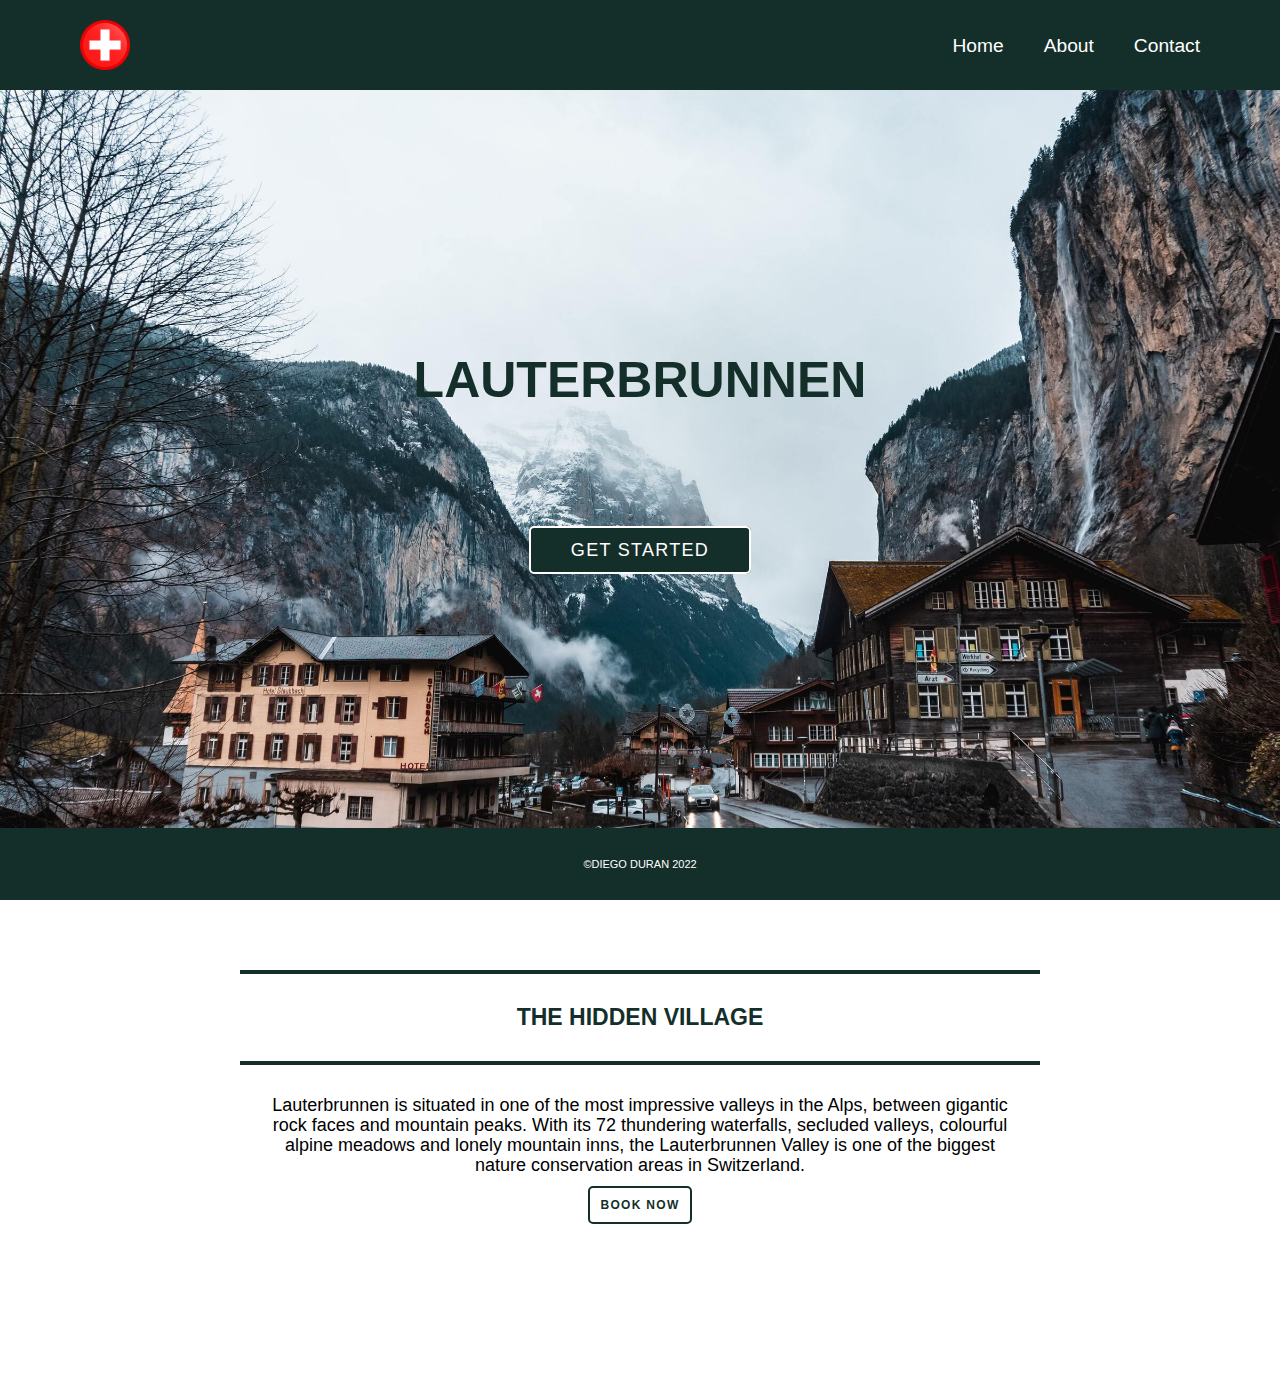
<file: index.html>
<!DOCTYPE html>
<html lang="en">
<head>
    <meta charset="UTF-8">
    <meta http-equiv="X-UA-Compatible" content="IE=edge">
    <meta name="viewport" content="width=device-width, initial-scale=1.0">
    <meta name="keywords" content="lauterbrunnen, switzerland, alps, europe,travel">
    <meta name="description" content="Lauterbrunnen is situated in one of the most impressive valleys in the Alps, between gigantic rock faces and mountain peaks. With its 72 thundering waterfalls, secluded valleys, colourful alpine meadows and lonely mountain inns, the Lauterbrunnen 
    Valley is one of the biggest nature conservation areas in Switzerland">
    <meta name="theme-color" content="142F2A">
    <link
      rel="stylesheet"
      href="https://cdnjs.cloudflare.com/ajax/libs/font-awesome/5.13.0/css/all.min.css"
      integrity="sha256-h20CPZ0QyXlBuAw7A+KluUYx/3pK+c7lYEpqLTlxjYQ="
      crossorigin="anonymous"/>
    <link rel="stylesheet" href="style.css">
    <title>Lauterbrunnen Switzerland</title>
</head>
<body>

    <header>
        <nav id="navbar">
            <div class="container">
                <a href="index.html"><img src="img/sf2.png" alt="swiss flag" class="logo"></a>
                <ul>
                    <li><a href="index.html">Home</a></li>
                    <li><a href="about.html">About</a></li>
                    <li><a href="contact.html">Contact</a></li>
                </ul>
            </div>
        </nav>

        <div id="hero">
            <div class="container">
                <div class="hero-content">
                    <h1>Lauterbrunnen </h1>
                    <a href="about.html" class="btn-primary">Get Started</a>
                </div>
            </div>
        </div>
    </header>
    <!-- Home Section -->

    <section class="supporting">
        <div class="container">
          <div class="col">
            <h2 class="main-h2">The Hidden Village</h2>
            <p> Lauterbrunnen is situated in one of the most 
                impressive valleys in the Alps, between 
                gigantic rock faces and mountain peaks.
                With its 72 thundering waterfalls, secluded
                valleys, colourful alpine meadows and
                lonely mountain inns, the Lauterbrunnen 
                Valley is one of the biggest nature
                conservation areas in Switzerland.</p>
            <a href="contact.html" class="btn-secondary">BOOK NOW</a><br>
          </div>
        </div>
      </section>  

    <!-- Footer -->
    <footer>
        <div class="container">
          <p>&copy;Diego Duran 2022</p>
            <!-- <div class="social">
                <a href="https://vine.co"><i class="fab fa-vine fa-2x"></i></a>
                <a href="https://github.com"><i class="fab fa-github fa-2x"></i></a>
                <a href="https://www.youtube.com"><i class="fab fa-youtube fa-2x"></i></a>
            </div> -->
        </div>
      </footer>


</body>
</html>
</file>
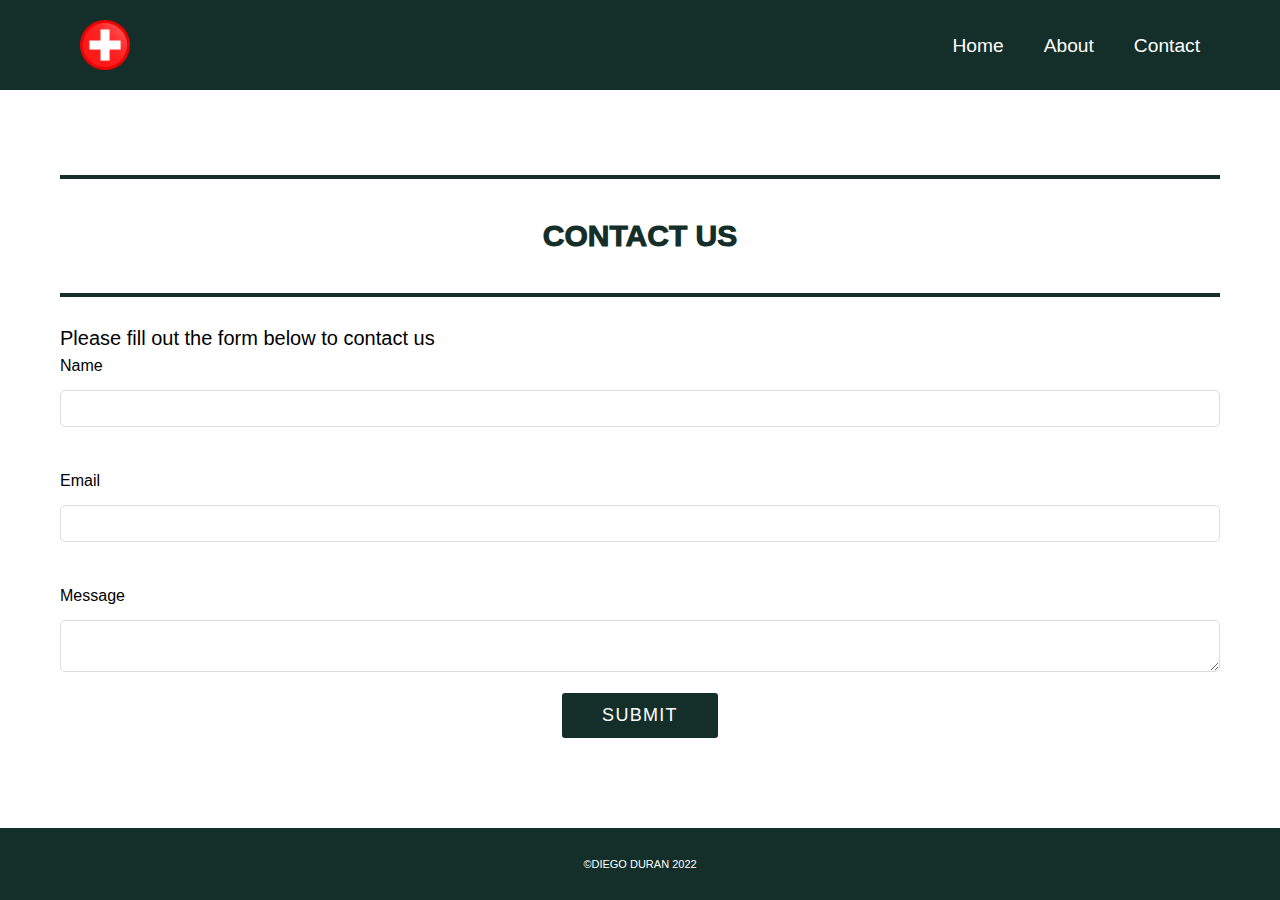
<file: contact.html>
<!DOCTYPE html>
<html lang="en">
<head>
    <meta charset="UTF-8">
    <meta http-equiv="X-UA-Compatible" content="IE=edge">
    <meta name="viewport" content="width=device-width, initial-scale=1.0">
    <meta name="keywords" content="lauterbrunnen, switzerland, alps, europe,travel">
    <meta name="description" content="Lauterbrunnen is situated in one of the most impressive valleys in the Alps, between gigantic rock faces and mountain peaks. With its 72 thundering waterfalls, secluded valleys, colourful alpine meadows and lonely mountain inns, the Lauterbrunnen 
    Valley is one of the biggest nature conservation areas in Switzerland">
    <meta name="theme-color" content="142F2A">
    <link
      rel="stylesheet"
      href="https://cdnjs.cloudflare.com/ajax/libs/font-awesome/5.13.0/css/all.min.css"
      integrity="sha256-h20CPZ0QyXlBuAw7A+KluUYx/3pK+c7lYEpqLTlxjYQ="
      crossorigin="anonymous"/>
    <link rel="stylesheet" href="style.css">
    <title>Lauterbrunnen Switzerland</title>
</head>
<body>
    <header>
        <nav id="navbar">
            <div class="container">
                <a href="index.html"><img src="img/sf2.png" alt="swiss flag" class="logo"></a>
                <ul>
                    <li><a href="index.html">Home</a></li>
                    <li><a href="about.html">About</a></li>
                    <li><a href="contact.html">Contact</a></li>
                </ul>
            </div>
        </nav>
    </header>

    <section id="contact-form" class="py-3">
      <div class="container">
        <h1 class="heading">Contact Us</h1>
        <p>Please fill out the form below to contact us</p>
        <form action="process.php">
          <div class="form-group">
            <label for="name">Name</label>
            <input type="text" name="name" id="name">
          </div>
          <div class="form-group">
            <label for="email">Email</label>
            <input type="text" name="email" id="email">
          </div>
          <div class="form-group">
            <label for="message">Message</label>
            <textarea name="message" id="message"></textarea>
          </div>
          <button type="submit" class="btn-primary">Submit</button>
        </form>
      </div>
    </section>










    <footer>
        <div class="container">
          <p>&copy;Diego Duran 2022</p>
            <!-- <div class="social">
                <a href="https://vine.co"><i class="fab fa-vine fa-2x"></i></a>
                <a href="https://github.com"><i class="fab fa-github fa-2x"></i></a>
                <a href="https://www.youtube.com"><i class="fab fa-youtube fa-2x"></i></a>
            </div> -->
        </div>
      </footer>
</body>
</html>
</file>
<file: style.css>
/* -------------------------Reset---------------------------------- */

*{
    margin: 0;
    padding: 0;
    box-sizing: border-box;
}

/* ----------------------Main Styling------------------------------*/

html,body{
    font-family: 'Franklin Gothic Medium', 'Arial Narrow', Arial, sans-serif;
    background-color: #fff;
}

a{
    text-decoration: none;
}

ul{
    list-style: none;
}

/* --------------------------Utility------------------------------ */

.container{
    max-width: 1200px;
    margin: auto;
    overflow: auto;
    padding: 0 20px;
    text-align: center;
}

.first-word{
    color: #01796f;
}


.btn-primary{
  background-color:  #142F2A;
  color: #fff;
  font-size: 18px;
  letter-spacing: 1.3px;
  padding: 12px 40px;
  text-transform: uppercase;
  border-radius: 5px;
  border:  2.5px solid #fff;
  cursor: pointer;
}

.btn-primary:hover{
    background: #01796f;

}

.btn-secondary {
    background-color: white;
    color:  #142F2A;
    font-family: 'Raleway', sans-serif;
    font-weight: 600;
    font-size: 12px;
    letter-spacing: 1.3px;
    text-decoration: none;
    text-transform: uppercase;
    padding: 10px;
    margin-bottom: 10px;
    border: 2px solid  #142F2A;
    border-radius: 5px;
  }

.btn-secondary:hover{
    background: #01796f;
    color: #fff;
}

.btn-third{
    background-color: #fff;
    color:  #142F2A;
    font-family: 'Raleway', sans-serif;
    font-weight: 600;
    font-size: 12px;
    letter-spacing: 1.3px;
    text-decoration: none;
    text-transform: uppercase;
    padding: 10px;
    margin-bottom: 10px;
    border-radius: 5px;
}

.btn-third:hover{
    background: #01796f;
    color: #fff;
}


.main-h2{
    padding: 30px 0;
    margin-bottom: 30px;
    border-top: 4px solid #142F2A;
    border-bottom: 4px solid #142F2A;
    text-align: center;
    font-size: 30px;
    font-weight: 1000;
    color:#142f2a;
  }

  .bg-dark{
      background: #142f2a;
      color: #fff;
  }

  .bg-light{
    background: #F4F4F4;
    color: #333;
  }
  .bg-primary{
    background: #01796f;
    color: #fff;
  }

  .clr{
      clear: both;
  }


/* --------------------------Navbar------------------------------ */



#navbar{
    background: #142f2a;
    color: white;
    overflow: auto;  
    width: 100%;
    
}
#navbar a{
    margin-top:15px;
    color: white;
    font-size: 1.2em;
}

.logo{
    float: left;
    height: 50px;
    margin: 20px;
}

#navbar ul{
    list-style: none;
    float: right;
}
#navbar ul li{
    float: left;
}
#navbar ul li a{
    display: block;
    padding: 20px;
    text-align: center;
}
#navbar ul li a:hover,
#navbar ul li a.current{
    background: #01796f;
    color: white;
}

/* --------------------------Hero------------------------------ */

#hero{
    background: url('/img/lt.jpg') no-repeat
    center center/cover;
    height: 800px;
  }
  #hero .hero-content{
    color: #142F2A;
    text-align: center;
    padding-top: 260px;
    text-transform: uppercase;
    padding-bottom: 15px;
  }
  #hero .hero-content h1{
    font-size: 50px;
    line-height: 1.2em;
    margin-bottom: 80px;
    font-weight: 600;
    padding-bottom: 50px;
  }

 

/* --------------------------Home Section------------------------------ */

  .supporting {
    padding-top: 80px;
    padding-bottom: 150px;
  }
  .supporting .col {
    font-family: 'Raleway', sans-serif;
    text-align: center;
    display: inline-block;
    width: 800px;
    height: 275px;
  }
  .supporting h2 {
    font-weight: 600;
    font-size: 23px;
    text-transform: uppercase;
  }
  .supporting p {
    font-weight: 400;
    font-size: 18px;
    line-height: 20px;
    padding: 0 20px;
    margin-bottom: 20px;
  }

  .col a{
      margin: auto;
  }

/* --------------------------About Section------------------------------ */

.about-info-left{
    height: 400px;
    margin-bottom: 25px;
}
.about-info-left .info-img{
    float: left;
    width: 50%;
    background: url('img/murren.jpg') no-repeat center center/cover;
    min-height: 100%;
}
.about-info-left .info-content{
    float: right;
    width: 50%;
    height: 100%;
    text-align: center;
    padding: 50px 30px;
    overflow: hidden;
}

.about-info-left h2{
    border-bottom: #fff 2px solid;
    padding-bottom: 5px;
    margin-bottom: 20px;
    display: inline-block;
    text-transform: uppercase;
}
.about-info-left .info-content p{
    padding-bottom: 30px;
}

.about-info-left ul{
    margin-bottom: 30px;
}
/* Right */
#about-info-right{
    height: 400px;
    margin-bottom: 25px;
}
#about-info-right .info-img{
    float: right;
    width: 50%;
    background: url('img/wengrail.jpg') no-repeat center center/cover;
    min-height: 100%;
}
#about-info-right .info-content{
    float: left;
    width: 50%;
    height: 100%;
    text-align: center;
    padding: 50px 30px;
    overflow: hidden;
}

#about-info-right h2{
    border-bottom: #fff 2px solid;
    padding-bottom: 5px;
    margin-bottom: 20px;
    display: inline-block;
    text-transform: uppercase;
}
#about-info-right .info-content p{
    padding-bottom: 30px;
}

#about-info-right ul{
    margin-bottom: 30px;
}

.about-info-left .info-img-3{
    float: left;
    width: 50%;
    background: url('img/sph.jpg') no-repeat center center/cover;
    min-height: 100%;
}

.heading{
    position: relative;
    margin-top: 50px;
    padding: 40px 0;
    margin-bottom: 30px;
    border-top: 4px solid #142F2A;
    border-bottom: 4px solid #142F2A;
    text-align: center;
    font-size: 30px;
    font-weight: 1000;
    color:#142f2a;
    text-transform: uppercase;
}

/*Box*/
.box{
    float: left;
    width: 33.3%;
    padding: 50px;
    text-align: center;
  }
  .box i {
    margin-bottom: 15px;
    line-height: 1.6em;
  }

/* --------------------------Contact------------------------------ */

#contact-form .form-group{
  margin-bottom: 15px;
  padding-top: 30px;
}
#contact-form label{
  display: block;
  margin-bottom: 15px;
  float: left;
  
}
#contact-form input,
#contact-form textarea{
  width: 100%;
  padding: 10px;
  border: 1px #ddd solid;
  border-radius: 5px;
}
#contact-form input:focus,
#contact-form textarea:focus{
  outline: none;
  border-color: #01796f;
}

#contact-form .container p{
  float: left;
  font-size: 20px;
  padding-bottom: 5px;
}

#contact-form{
  margin: 35px;

}


/* --------------------------Footer------------------------------ */

footer {
    background-color:  #142F2A;
    color: #fff;
    padding: 30px 0;
    position: fixed;
    z-index: 1;
    bottom: 0;
    width: 100%;
  }
  footer p {
    font-family: 'Raleway', sans-serif;
    text-transform: uppercase;
    font-size: 11px;
  }
  footer a {
      color: #fff;
  }
  footer a:hover {
      color: #01796F;
  }
</file>
